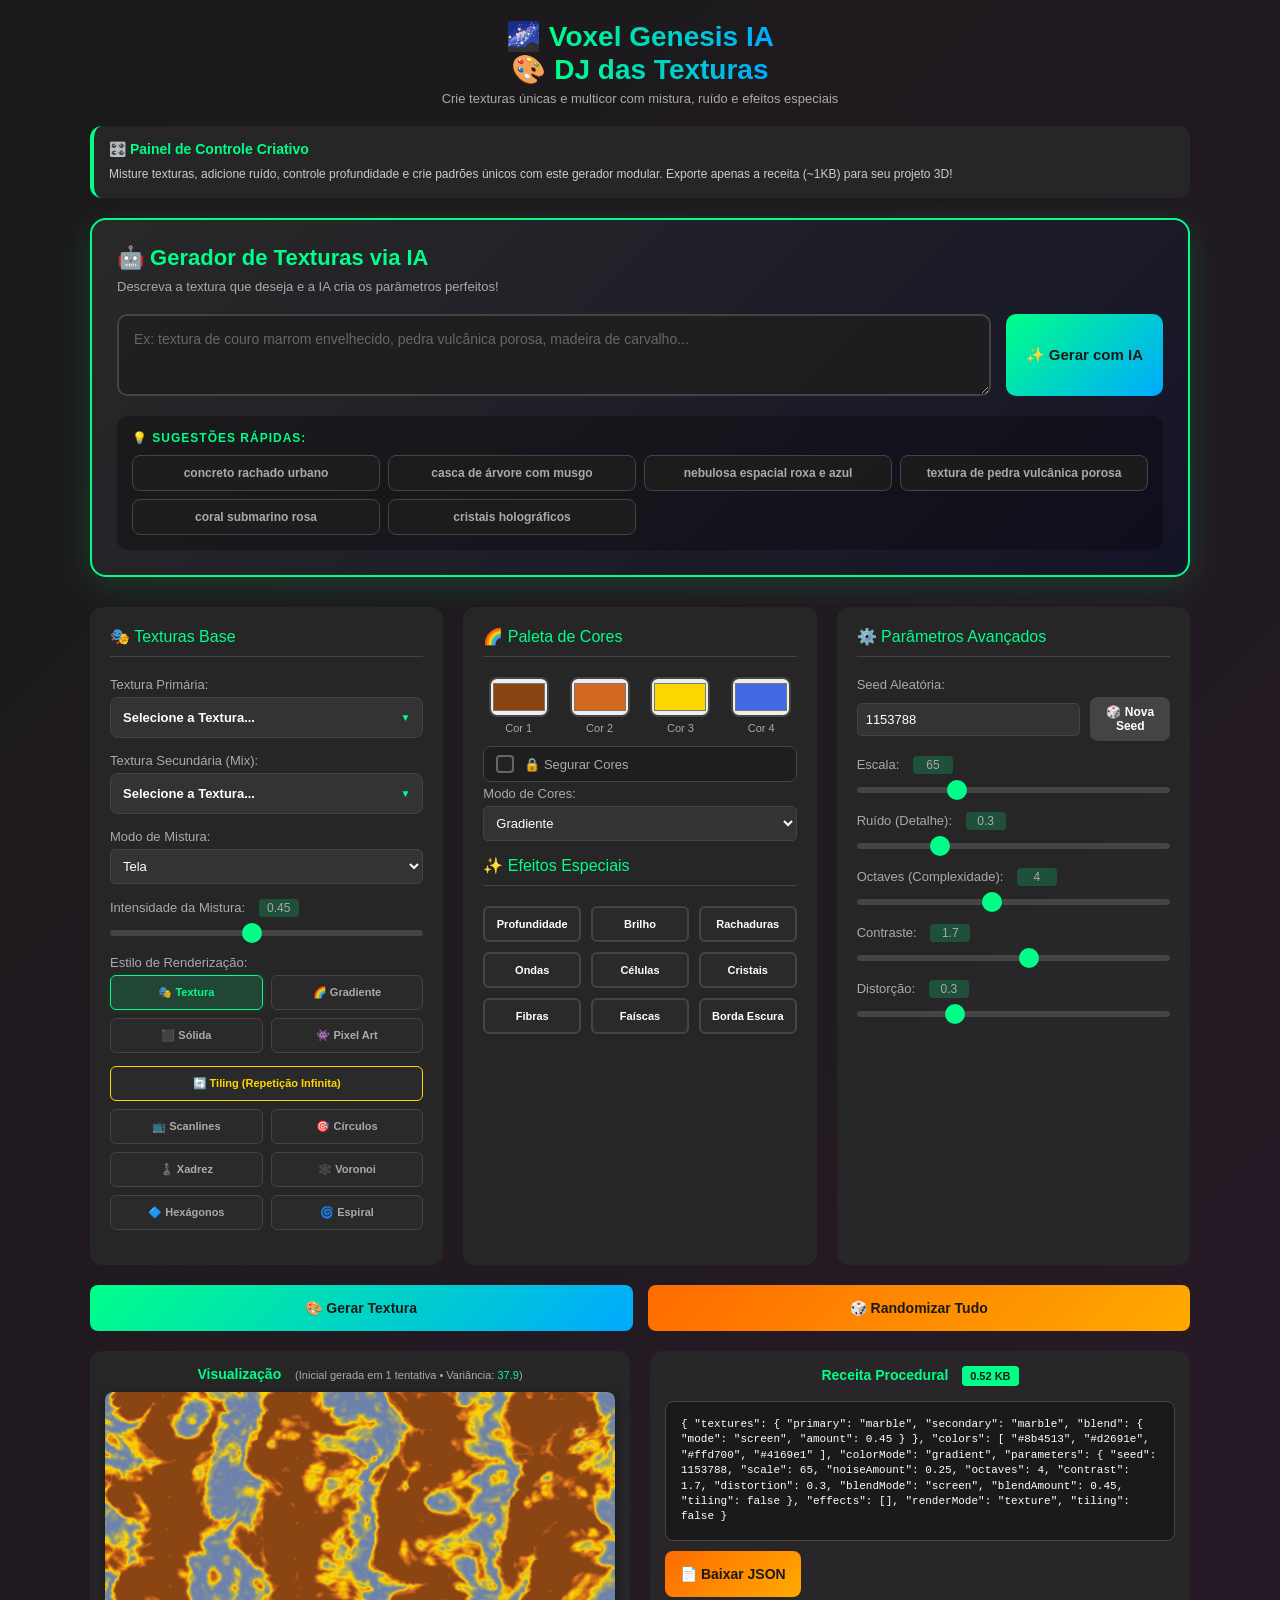
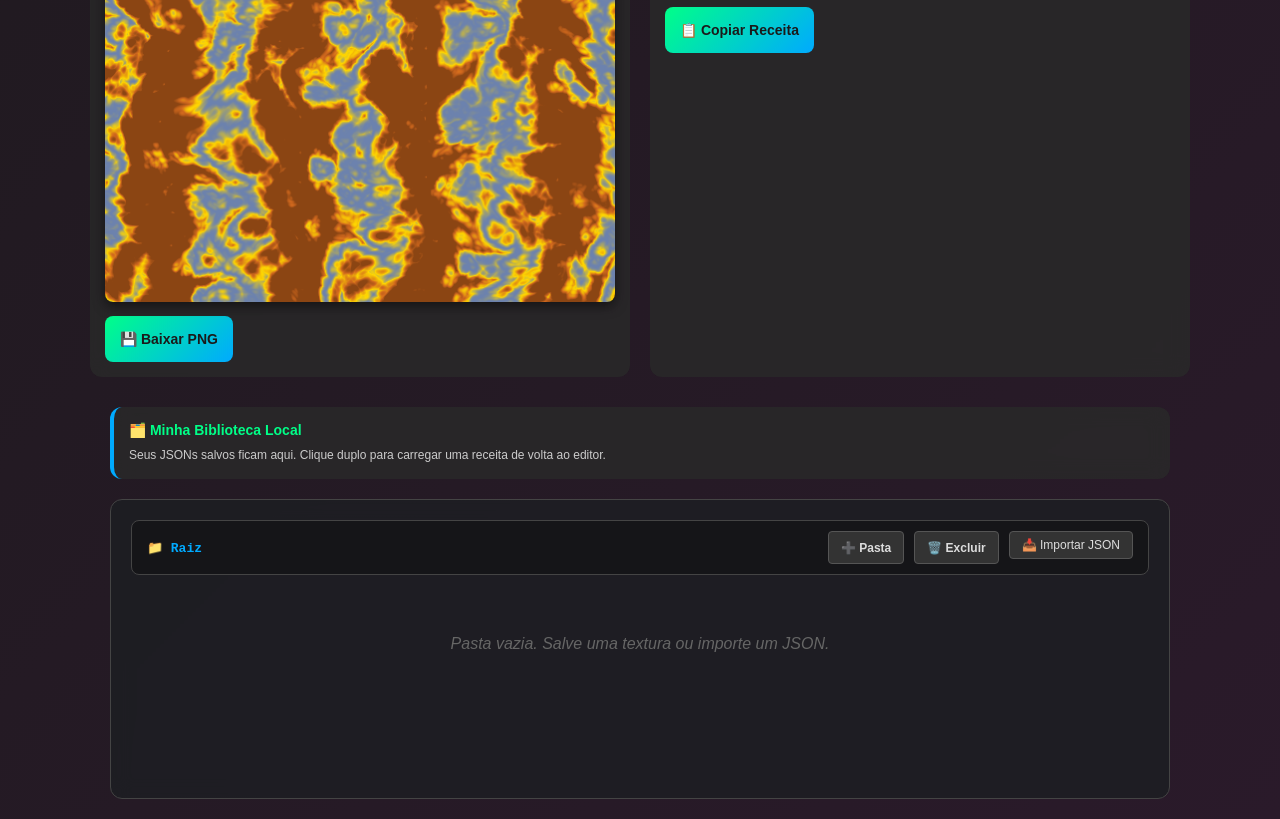
<file: texturas_gerar.html>
<!DOCTYPE html>
<html lang="pt-BR">
<head>
    <meta charset="UTF-8">
    <meta name="viewport" content="width=device-width, initial-scale=1.0">
	<link rel="stylesheet" href="texturas/css/texturas.css">
	<link rel="stylesheet" href="texturas/css/ai_section.css">
    <title>🎨 DJ das Texturas - 🌌 Voxel Genesis IA</title>
</head>
<body>
    <div class="container">
        <h1>
			🌌 <span class="title-gradient">Voxel Genesis IA</span><br>
			🎨 <span class="title-gradient">DJ das Texturas</span>
		</h1>
        <p class="subtitle">Crie texturas únicas e multicor com mistura, ruído e efeitos especiais</p>

        <div class="info-box">
            <h3>🎛️ Painel de Controle Criativo</h3>
            <p>Misture texturas, adicione ruído, controle profundidade e crie padrões únicos com este gerador modular. Exporte apenas a receita (~1KB) para seu projeto 3D!</p>
        </div>

        <!-- 🤖 NOVA SEÇÃO: Geração via IA -->
        <div class="ai-section">
            <div class="ai-header">
                <h2>🤖 Gerador de Texturas via IA</h2>
                <p>Descreva a textura que deseja e a IA cria os parâmetros perfeitos!</p>
            </div>

            <div class="ai-input-container">
                <textarea 
                    id="aiPromptInput" 
                    placeholder="Ex: textura de couro marrom envelhecido, pedra vulcânica porosa, madeira de carvalho..."
                    rows="3"
                ></textarea>
                <button id="generateAiBtn" class="ai-generate-btn">
                    ✨ Gerar com IA
                </button>
            </div>

            <div class="ai-suggestions">
                <p class="suggestions-label">💡 Sugestões rápidas:</p>
                <div class="suggestions-grid" id="suggestionsGrid">
                    <!-- Preenchido por JavaScript -->
                </div>
            </div>

            <div id="aiStatus" class="ai-status hidden">
                <!-- Status da geração -->
            </div>
        </div>

        <div class="control-panels">
            <!-- Painel 1: Texturas Base -->
				 <div class="control-panel">
					<div class="section-title">🎭 Texturas Base</div>
					
					<div class="control-group">
						<label>Textura Primária:</label>
						<div class="custom-dropdown" id="dropdownPrimary">
							<button class="dropdown-toggle" onclick="toggleDropdown('dropdownPrimary')">
								<span id="labelPrimary">Selecione a Textura...</span>
								<span class="arrow">▼</span>
							</button>
							<div class="dropdown-content">
								<div class="texture-grid" id="primaryTextureGrid">
									</div>
							</div>
						</div>
					</div>
					
					<div class="control-group">
						<label>Textura Secundária (Mix):</label>
						<div class="custom-dropdown" id="dropdownSecondary">
							<button class="dropdown-toggle" onclick="toggleDropdown('dropdownSecondary')">
								<span id="labelSecondary">Selecione a Textura...</span>
								<span class="arrow">▼</span>
							</button>
							<div class="dropdown-content">
								<div class="texture-grid" id="secondaryTextureGrid">
									</div>
							</div>
						</div>
					</div>

					<div class="control-group">
						<label>Modo de Mistura:</label>
						<select id="blendMode">
							<option value="add">Adição</option>
							<option value="multiply">Multiplicar</option>
							<option value="screen">Tela</option>
							<option value="overlay">Sobrepor</option>
							<option value="difference">Diferença</option>
							<option value="noise">Ruído Aleatório</option>
						</select>
					</div>

					<div class="control-group">
						<label>Intensidade da Mistura: <span class="value-display" id="blendAmountValue">0.5</span></label>
						<input type="range" id="blendAmount" min="0" max="1" value="0.5" step="0.05">
					</div>
				
					<div class="control-group">
						<label>Estilo de Renderização:</label>
						<div class="render-modes-grid">
							<button class="render-mode-btn active" data-mode="texture" onclick="setRenderMode('texture')">
								🎭 Textura
							</button>
							
							<button class="render-mode-btn" data-mode="gradient" onclick="setRenderMode('gradient')">
								🌈 Gradiente
							</button>
							
							<button class="render-mode-btn" data-mode="solid" onclick="setRenderMode('solid')">
								⬛ Sólida
							</button>
							
							<button class="render-mode-btn" data-mode="pixel" onclick="setRenderMode('pixel')">
								👾 Pixel Art
							</button>

							<button id="tilingBtn" class="render-mode-btn" style="grid-column: span 2; margin-top: 5px; border-color: #ffd700; color: #ffd700;" onclick="toggleTiling()">
								🔄 Tiling (Repetição Infinita)
							</button>
							
							<button class="render-mode-btn" data-mode="scanlines" onclick="setRenderMode('scanlines')">
								📺 Scanlines
							</button>

							<button class="render-mode-btn" data-mode="circles" onclick="setRenderMode('circles')">
								🎯 Círculos
							</button>

							<button class="render-mode-btn" data-mode="checkerboard" onclick="setRenderMode('checkerboard')">
								♟️ Xadrez
							</button>

							<button class="render-mode-btn" data-mode="voronoi" onclick="setRenderMode('voronoi')">
								🕸️ Voronoi
							</button>

							<button class="render-mode-btn" data-mode="hexagons" onclick="setRenderMode('hexagons')">
								🔷 Hexágonos
							</button>

							<button class="render-mode-btn" data-mode="spiral" onclick="setRenderMode('spiral')">
								🌀 Espiral
							</button>
						</div>
					</div>	
			</div>

            <!-- Painel 2: Cores e Efeitos -->
            <div class="control-panel">
                <div class="section-title">🌈 Paleta de Cores</div>
                <div class="color-grid">
                    <div class="color-input-wrapper">
                        <input type="color" id="color1" value="#8B4513">
                        <span class="color-label">Cor 1</span>
                    </div>
                    <div class="color-input-wrapper">
                        <input type="color" id="color2" value="#D2691E">
                        <span class="color-label">Cor 2</span>
                    </div>
                    <div class="color-input-wrapper">
                        <input type="color" id="color3" value="#FFD700">
                        <span class="color-label">Cor 3</span>
                    </div>
                    <div class="color-input-wrapper">
                        <input type="color" id="color4" value="#4169E1">
                        <span class="color-label">Cor 4</span>
                    </div>
                </div>

                <!-- 🔒 SEGURAR CORES -->
                <label class="lock-colors-label" id="lockColorsLabel">
                    <input type="checkbox" id="lockColors">
                    <span class="lock-colors-checkmark"></span>
                    <span class="lock-colors-text">🔒 Segurar Cores</span>
                </label>

                <div class="control-group">
                    <label>Modo de Cores:</label>
                    <select id="colorMode">
                        <option value="gradient">Gradiente</option>
                        <option value="noise">Ruído Colorido</option>
                        <option value="bands">Faixas</option>
                        <option value="spots">Manchas</option>
                        <option value="rainbow">Arco-íris</option>
                    </select>
                </div>

                <div class="section-title">✨ Efeitos Especiais</div>
                <div class="effects-grid">
                    <button class="effect-btn" data-effect="depth">Profundidade</button>
                    <button class="effect-btn" data-effect="glow">Brilho</button>
                    <button class="effect-btn" data-effect="cracks">Rachaduras</button>
                    <button class="effect-btn" data-effect="waves">Ondas</button>
                    <button class="effect-btn" data-effect="cells">Células</button>
                    <button class="effect-btn" data-effect="crystals">Cristais</button>
                    <button class="effect-btn" data-effect="fibers">Fibras</button>
                    <button class="effect-btn" data-effect="sparks">Faíscas</button>
					<button class="effect-btn" data-effect="vignette">Borda Escura</button>
                </div>
            </div>

            <!-- Painel 3: Parâmetros -->
            <div class="control-panel">
                <div class="section-title">⚙️ Parâmetros Avançados</div>
                
                <div class="control-group">
                    <label>Seed Aleatória:</label>
                    <div class="seed-generator">
                        <input type="number" id="seed" value="12345" min="1" max="9999999">
                        <button id="randomSeedBtn" class="secondary-btn">🎲 Nova Seed</button>
                    </div>
                </div>

                <div class="control-group">
                    <label>Escala: <span class="value-display" id="scaleValue">50</span></label>
                    <input type="range" id="scale" min="5" max="200" value="50" step="5">
                </div>

                <div class="control-group">
                    <label>Ruído (Detalhe): <span class="value-display" id="noiseValue">0.3</span></label>
                    <input type="range" id="noiseAmount" min="0" max="1" value="0.3" step="0.05">
                </div>

                <div class="control-group">
                    <label>Octaves (Complexidade): <span class="value-display" id="octavesValue">4</span></label>
                    <input type="range" id="octaves" min="1" max="8" value="4" step="1">
                </div>

                <div class="control-group">
                    <label>Contraste: <span class="value-display" id="contrastValue">1.5</span></label>
                    <input type="range" id="contrast" min="0.1" max="3" value="1.5" step="0.1">
                </div>

                <div class="control-group">
                    <label>Distorção: <span class="value-display" id="distortionValue">0.2</span></label>
                    <input type="range" id="distortion" min="0" max="1" value="0.2" step="0.05">
                </div>
            </div>
        </div>

        <div class="action-buttons">
            <button id="generateBtn">
                🎨 Gerar Textura
            </button>
            <button id="randomizeBtn" class="secondary-btn">
                🎲 Randomizar Tudo
            </button>
        </div>

        <div class="canvas-container" id="canvasContainer" style="display: none;">
            <div class="canvas-wrapper">
                <h3 id="canvasTitle">Visualização da Textura</h3>
                <canvas id="previewCanvas"></canvas>
                <button id="downloadBtn" class="download-btn" style="margin-top: 10px;">
                    💾 Baixar PNG
                </button>
            </div>
            <div class="canvas-wrapper">
                <h3>Receita Procedural <span class="file-size" id="fileSize">0 KB</span></h3>
                <div class="json-preview" id="jsonPreview"></div>
                <button id="downloadJsonBtn" class="download-btn secondary-btn" style="margin-top: 10px;">
                    📄 Baixar JSON
                </button>
                <button id="copyJsonBtn" class="download-btn" style="margin-top: 10px;">
                    📋 Copiar Receita
                </button>
            </div>
        </div>
		
		<div class="biblioteca-section" style="margin-top: 30px;">
        <div class="info-box" style="border-left-color: #00aaff;">
            <h3>🗂️ Minha Biblioteca Local</h3>
            <p>Seus JSONs salvos ficam aqui. Clique duplo para carregar uma receita de volta ao editor.</p>
        </div>

        <div class="fs-container">
            <div class="fs-toolbar">
                <div class="fs-breadcrumbs" id="fsBreadcrumbs">📁 Raiz</div>
                <div class="fs-actions">
                    <button class="fs-btn" onclick="FileSystemTextures.createFolder()">➕ Pasta</button>
                    <button class="fs-btn danger" onclick="FileSystemTextures.deleteSelected()">🗑️ Excluir</button>
                    <label class="fs-btn import-btn">
                        📥 Importar JSON
                        <input type="file" id="fsImportInput" accept=".json" multiple onchange="FileSystemTextures.importFile(event)">
                    </label>
                </div>
            </div>
            
				<div class="fs-grid" id="fsGrid">
                <div class="fs-empty">Carregando biblioteca...</div>
            </div>
        </div>
    </div><!-- /.biblioteca-section -->

    </div><!-- /.container principal -->

   <script type="module" src="texturas/js/filesystem_texturas.js"></script>
   <script type="module" src="texturas/js/main.js"></script>
   <script>
    // Função para abrir/fechar o dropdown
    function toggleDropdown(id) {
        // Fecha todos os outros primeiro (opcional, para UI mais limpa)
        document.querySelectorAll('.custom-dropdown').forEach(d => {
            if(d.id !== id) d.classList.remove('active');
        });
        
        // Alterna o atual
        const dropdown = document.getElementById(id);
        dropdown.classList.toggle('active');
    }

    // Fecha o menu se clicar fora dele
    window.onclick = function(event) {
        if (!event.target.closest('.custom-dropdown')) {
            document.querySelectorAll('.custom-dropdown').forEach(d => {
                d.classList.remove('active');
            });
        }
    }

    // Lógica para atualizar o nome no botão quando escolher uma opção
    // Adicione um Event Listener delegado para pegar os cliques nos botões gerados dinamicamente
    document.addEventListener('click', function(e) {
        // Verifica se clicou em um botão de textura dentro de um dropdown
        const btn = e.target.closest('.texture-btn');
        if (btn) {
            const dropdown = btn.closest('.custom-dropdown');
            if (dropdown) {
                // Pega o texto/ícone do botão clicado
                const btnContent = btn.innerHTML; // Pega ícone e texto
                
                // Atualiza o label do botão principal
                const label = dropdown.querySelector('.dropdown-toggle span:first-child');
                // Limpa quebras de linha para ficar bonito no botão fechado
                label.innerHTML = btnContent.replace(/<br>/g, ' - '); 
                
                // Fecha o menu após selecionar
                dropdown.classList.remove('active');
            }
        }
    });
</script>
</body>
</html>
</file>
<file: texturas/css/texturas.css>
* {
            margin: 0;
            padding: 0;
            box-sizing: border-box;
        }

        body {
            font-family: -apple-system, BlinkMacSystemFont, 'Segoe UI', sans-serif;
            background: linear-gradient(135deg, #1a1a1a 0%, #2a1a2a 100%);
            color: #fff;
            padding: 20px;
            min-height: 100vh;
        }

        .container {
            max-width: 1100px;
            margin: 0 auto;
        }

		h1 {
			text-align: center;
			margin-bottom: 5px;
			font-size: 28px;
			color: #ffffff; /* Garante que os emojis fiquem visíveis e coloridos */
		}

		.title-gradient {
			background: linear-gradient(90deg, #00ff88, #00aaff);
			-webkit-background-clip: text;
			-webkit-text-fill-color: transparent;
			background-clip: text;
			display: inline-block; /* Ajuda na renderização correta do gradiente */
		}

        .subtitle {
            text-align: center;
            margin-bottom: 20px;
            font-size: 13px;
            color: #aaa;
        }

        .info-box {
            background: rgba(42, 42, 42, 0.8);
            padding: 15px;
            border-radius: 12px;
            margin-bottom: 20px;
            border-left: 4px solid #00ff88;
            backdrop-filter: blur(10px);
        }

        .info-box h3 {
            color: #00ff88;
            font-size: 14px;
            margin-bottom: 8px;
            display: flex;
            align-items: center;
            gap: 8px;
        }

        .info-box p {
            font-size: 12px;
            color: #ccc;
            line-height: 1.5;
        }

        /* Layout de três colunas para controles */
        .control-panels {
            display: grid;
            grid-template-columns: repeat(3, 1fr);
            gap: 20px;
            margin-bottom: 20px;
        }

        @media (max-width: 900px) {
            .control-panels {
                grid-template-columns: 2fr;
            }
        }

        .control-panel {
            background: rgba(42, 42, 42, 0.8);
            padding: 20px;
            border-radius: 12px;
            backdrop-filter: blur(10px);
        }

        .section-title {
            color: #00ff88;
            font-size: 16px;
            margin-bottom: 20px;
            padding-bottom: 10px;
            border-bottom: 1px solid #444;
            display: flex;
            align-items: center;
            gap: 8px;
        }

        .control-group {
            margin-bottom: 15px;
        }

        label {
            display: block;
            margin-bottom: 5px;
            font-size: 13px;
            color: #aaa;
        }

        input[type="range"] {
            width: 100%;
            height: 6px;
            background: #444;
            border-radius: 3px;
            outline: none;
            -webkit-appearance: none;
        }

        input[type="range"]::-webkit-slider-thumb {
            width: 20px;
            height: 20px;
            background: #00ff88;
            cursor: pointer;
            border-radius: 50%;
            -webkit-appearance: none;
        }

        .value-display {
            display: inline-block;
            background: rgba(0, 255, 136, 0.2);
            padding: 2px 8px;
            border-radius: 4px;
            font-size: 12px;
            margin-left: 10px;
            min-width: 40px;
            text-align: center;
        }

        /* Texturas */
        .texture-grid {
            display: grid;
            grid-template-columns: repeat(auto-fill, minmax(100px, 1fr));
            gap: 10px;
            margin-top: 15px;
        }

        .texture-btn {
            padding: 12px;
            background: #333;
            border: 2px solid #444;
            border-radius: 8px;
            color: #fff;
            cursor: pointer;
            transition: all 0.3s;
            font-size: 12px;
            text-align: center;
            display: flex;
            flex-direction: column;
            align-items: center;
            gap: 5px;
        }

        .texture-btn:hover {
            background: #444;
            border-color: #00ff88;
            transform: translateY(-2px);
        }

        .texture-btn.active {
            background: #00ff88;
            color: #1a1a1a;
            border-color: #00ff88;
            font-weight: bold;
        }

        /* Cores */
        .color-grid {
            display: grid;
            grid-template-columns: repeat(4, 1fr);
            gap: 10px;
            margin-top: 15px;
        }

        .color-input-wrapper {
            display: flex;
            flex-direction: column;
            align-items: center;
            gap: 5px;
        }

        input[type="color"] {
            width: 60px;
            height: 40px;
            border: 2px solid #444;
            border-radius: 8px;
            cursor: pointer;
            transition: all 0.3s;
        }

        input[type="color"]:hover {
            border-color: #00ff88;
            transform: scale(1.1);
        }

        .color-label {
            font-size: 11px;
            color: #aaa;
            text-align: center;
        }

        /* Botões */
        .action-buttons {
            display: grid;
            grid-template-columns: 1fr 1fr;
            gap: 15px;
            margin-bottom: 20px;
        }

        button {
            padding: 15px;
            background: linear-gradient(135deg, #00ff88, #00aaff);
            color: #1a1a1a;
            border: none;
            border-radius: 8px;
            font-size: 14px;
            font-weight: bold;
            cursor: pointer;
            transition: all 0.3s;
            display: flex;
            align-items: center;
            justify-content: center;
            gap: 8px;
        }

        button:hover {
            transform: translateY(-2px);
            box-shadow: 0 5px 15px rgba(0, 255, 136, 0.3);
        }

        .secondary-btn {
            background: linear-gradient(135deg, #ff6b00, #ffaa00);
        }

        .danger-btn {
            background: linear-gradient(135deg, #ff0066, #ff00aa);
        }

        /* Canvas */
        .canvas-container {
            display: grid;
            grid-template-columns: 1fr 1fr;
            gap: 20px;
            margin-bottom: 20px;
        }

        .canvas-wrapper {
            background: rgba(42, 42, 42, 0.8);
            padding: 15px;
            border-radius: 12px;
            backdrop-filter: blur(10px);
        }

        .canvas-wrapper h3 {
            margin-bottom: 10px;
            font-size: 14px;
            color: #00ff88;
            text-align: center;
        }

        canvas {
            width: 100%;
            height: auto;
            border-radius: 8px;
            background: #000;
            box-shadow: 0 4px 12px rgba(0,0,0,0.5);
        }

        /* JSON Preview */
        .json-preview {
            background: #1a1a1a;
            padding: 15px;
            border-radius: 8px;
            margin-top: 15px;
            font-family: 'Courier New', monospace;
            font-size: 11px;
            max-height: 250px;
            overflow-y: auto;
            border: 1px solid #444;
            line-height: 1.4;
        }

        .file-size {
            display: inline-block;
            background: #00ff88;
            color: #1a1a1a;
            padding: 4px 8px;
            border-radius: 4px;
            font-size: 11px;
            font-weight: bold;
            margin-left: 10px;
        }

        /* Controles específicos */
        .blend-controls {
            background: rgba(0, 0, 0, 0.3);
            padding: 10px;
            border-radius: 8px;
            margin-top: 10px;
        }

        .seed-generator {
            display: flex;
            gap: 10px;
            align-items: center;
        }

        #randomSeedBtn {
            padding: 8px 12px;
            font-size: 12px;
            background: #444;
            color: #fff;
        }

        input[type="number"], select {
            background: #333;
            border: 1px solid #444;
            color: #fff;
            padding: 8px;
            border-radius: 5px;
            width: 100%;
            font-size: 13px;
        }

        /* Efeitos especiais */
        .effects-grid {
            display: grid;
            grid-template-columns: repeat(3, 1fr);
            gap: 10px;
        }

        .effect-btn {
            padding: 10px;
            background: #2a2a2a;
            border: 2px solid #444;
            border-radius: 6px;
            color: #fff;
            cursor: pointer;
            transition: all 0.3s;
            font-size: 11px;
            text-align: center;
        }

        .effect-btn:hover {
            background: #333;
            border-color: #00ff88;
        }

        .effect-btn.active {
            background: #00ff88;
            color: #1a1a1a;
            border-color: #00ff88;
        }
		
	/* --- Estilos dos Novos Menus Toggle --- */

	.custom-dropdown {
		position: relative;
		width: 100%;
	}

	.dropdown-toggle {
		width: 100%;
		padding: 12px;
		background: #333;
		border: 1px solid #444;
		border-radius: 8px;
		color: #fff;
		cursor: pointer;
		display: flex;
		justify-content: space-between;
		align-items: center;
		font-size: 13px;
		transition: all 0.3s;
		text-align: left;
	}

	.dropdown-toggle:hover {
		border-color: #00ff88;
		background: #3a3a3a;
	}

	.dropdown-toggle .arrow {
		font-size: 10px;
		transition: transform 0.3s;
		color: #00ff88;
	}

	/* Estado ativo do botão */
	.custom-dropdown.active .dropdown-toggle {
		border-color: #00ff88;
		background: #2a2a2a;
		border-bottom-left-radius: 0;
		border-bottom-right-radius: 0;
	}

	.custom-dropdown.active .arrow {
		transform: rotate(180deg);
	}

	/* O conteúdo que abre/fecha */
	.dropdown-content {
		display: none; /* Escondido por padrão */
		position: absolute;
		top: 100%;
		left: 0;
		width: 100%;
		background: rgba(30, 30, 30, 0.95);
		border: 1px solid #444;
		border-top: none;
		border-bottom-left-radius: 8px;
		border-bottom-right-radius: 8px;
		padding: 10px;
		z-index: 100;
		backdrop-filter: blur(10px);
		box-shadow: 0 10px 20px rgba(0,0,0,0.5);
		max-height: 300px;
		overflow-y: auto;
	}

	/* Mostra o conteúdo quando a classe active é adicionada */
	.custom-dropdown.active .dropdown-content {
		display: block;
		animation: slideDown 0.2s ease-out;
	}

	@keyframes slideDown {
		from { opacity: 0; transform: translateY(-10px); }
		to { opacity: 1; transform: translateY(0); }
	}

	/* Ajuste no grid interno para caber melhor no menu */
	.dropdown-content .texture-grid {
		margin-top: 0;
		grid-template-columns: repeat(auto-fill, minmax(80px, 1fr)); /* Botões um pouco menores */
	}

	### 2. CSS (`css/texturas.css`)

	Adicione este estilo para criar uma grade de botões pequenos e bonitos que cabem naquele espaço.

	```css
	/* Estilos para os Botões de Renderização */
	.render-modes-grid {
		display: grid;
		grid-template-columns: repeat(3, 1fr); /* 2 colunas */
		gap: 8px;
		margin-top: 8px;
	}

	.render-mode-btn {
		padding: 8px 10px;
		background: #2a2a2a;
		border: 1px solid #444;
		border-radius: 6px;
		color: #aaa;
		font-size: 11px;
		cursor: pointer;
		transition: all 0.2s;
		text-align: center;
		display: flex;
		align-items: center;
		justify-content: center;
		gap: 5px;
	}

	.render-mode-btn:hover {
		background: #333;
		border-color: #00ff88;
		color: #fff;
	}

	/* Estado Ativo (Selecionado) */
	.render-mode-btn.active {
		background: rgba(0, 255, 136, 0.15);
		border-color: #00ff88;
		color: #00ff88;
		font-weight: bold;
		box-shadow: 0 0 10px rgba(0, 255, 136, 0.1);
	}
	
		/* =========================================
	   GRID DE MODOS DE RENDERIZAÇÃO (Correção)
	   ========================================= */

	.render-modes-grid {
		display: grid;
		/* Cria 2 colunas de tamanho igual */
		grid-template-columns: 1fr 1fr; 
		gap: 8px; /* Espaço entre os botões */
		margin-top: 5px;
	}

	.render-mode-btn {
		padding: 10px 5px; /* Mais compacto */
		background: #2a2a2a;
		border: 1px solid #444;
		border-radius: 6px;
		color: #aaa;
		font-size: 11px; /* Fonte levemente menor para caber */
		cursor: pointer;
		transition: all 0.2s;
		display: flex;
		align-items: center;
		justify-content: center;
		gap: 5px;
		text-align: center;
	}

	.render-mode-btn:hover {
		background: #333;
		border-color: #00ff88;
		color: #fff;
	}

	.render-mode-btn.active {
		background: rgba(0, 255, 136, 0.15);
		border-color: #00ff88;
		color: #00ff88;
		font-weight: bold;
		box-shadow: 0 0 8px rgba(0, 255, 136, 0.1);
	}
	
	/* =========================================
   FILE SYSTEM (Biblioteca Local)
   ========================================= */

	.fs-container {
		background: rgba(30, 30, 35, 0.95);
		border: 1px solid #444;
		border-radius: 12px;
		padding: 20px;
		min-height: 300px;
		display: flex;
		flex-direction: column;
		gap: 15px;
		backdrop-filter: blur(10px);
	}

	.fs-toolbar {
		display: flex;
		justify-content: space-between;
		align-items: center;
		background: rgba(0,0,0,0.3);
		padding: 10px 15px;
		border-radius: 8px;
		border: 1px solid #444;
	}

	.fs-breadcrumbs {
		font-family: monospace;
		color: #00aaff;
		cursor: pointer;
		font-weight: bold;
	}

	.fs-breadcrumbs:hover { text-decoration: underline; }

	.fs-actions {
		display: flex;
		gap: 10px;
	}

	.fs-btn {
		padding: 6px 12px;
		font-size: 12px;
		background: #333;
		border: 1px solid #555;
		color: #ddd;
		border-radius: 4px;
		cursor: pointer;
		transition: all 0.2s;
		min-width: auto; /* Override do botão padrão */
		height: auto;
	}

	.fs-btn:hover { background: #444; border-color: #fff; transform: none; box-shadow: none; }
	.fs-btn.danger:hover { background: #500; border-color: #f55; }

	.import-btn { position: relative; overflow: hidden; display: flex; align-items: center; }
	.import-btn input { position: absolute; opacity: 0; width: 100%; height: 100%; cursor: pointer; }

	/* Grid de Arquivos */
	.fs-grid {
		display: grid;
		grid-template-columns: repeat(auto-fill, minmax(100px, 1fr));
		gap: 15px;
		flex: 1;
		overflow-y: auto;
		padding: 5px;
	}

	.fs-item {
		display: flex;
		flex-direction: column;
		align-items: center;
		gap: 8px;
		padding: 10px;
		border-radius: 8px;
		cursor: pointer;
		transition: background 0.2s;
		border: 1px solid transparent;
	}

	.fs-item:hover { background: rgba(255,255,255,0.05); }
	.fs-item.selected { background: rgba(0, 170, 255, 0.15); border-color: #00aaff; }

	.fs-thumbnail {
		width: 64px;
		height: 64px;
		display: flex;
		align-items: center;
		justify-content: center;
		font-size: 32px;
		background: rgba(0,0,0,0.3);
		border-radius: 8px;
		overflow: hidden;
	}

	.fs-thumbnail canvas {
		width: 100%;
		height: 100%;
		object-fit: cover;
	}

	.fs-name {
		font-size: 11px;
		text-align: center;
		color: #ccc;
		word-break: break-word;
		max-width: 100%;
		line-height: 1.3;
	}

	.fs-empty {
		grid-column: 1 / -1;
		text-align: center;
		color: #666;
		padding: 40px;
		font-style: italic;
	}
/* =====================================================
   📚 Biblioteca Local — substitui .container aninhado
   ===================================================== */
.biblioteca-section {
    max-width: 1200px;
    margin: 30px auto 0;
    padding: 0 20px;
}

/* =====================================================
   🔒 SEGURAR CORES — Checkbox customizado
   ===================================================== */
.lock-colors-label {
    display: flex;
    align-items: center;
    gap: 10px;
    margin: 12px 0 4px 0;
    cursor: pointer;
    user-select: none;
    padding: 8px 12px;
    border-radius: 8px;
    border: 1px solid #444;
    background: rgba(0, 0, 0, 0.2);
    transition: all 0.2s;
}

.lock-colors-label:hover {
    border-color: #ffd700;
    background: rgba(255, 215, 0, 0.05);
}

/* Esconde o checkbox nativo */
.lock-colors-label input[type="checkbox"] {
    display: none;
}

/* Caixinha customizada */
.lock-colors-checkmark {
    width: 18px;
    height: 18px;
    min-width: 18px;
    border: 2px solid #666;
    border-radius: 4px;
    background: #222;
    display: flex;
    align-items: center;
    justify-content: center;
    transition: all 0.2s;
    position: relative;
}

/* Tick quando marcado */
.lock-colors-label input:checked ~ .lock-colors-checkmark {
    background: #ffd700;
    border-color: #ffd700;
}

.lock-colors-label input:checked ~ .lock-colors-checkmark::after {
    content: '✓';
    color: #1a1a1a;
    font-size: 12px;
    font-weight: bold;
    line-height: 1;
}

.lock-colors-text {
    font-size: 13px;
    color: #aaa;
    transition: color 0.2s;
}

/* Texto fica dourado quando ativo */
.lock-colors-label input:checked ~ .lock-colors-checkmark ~ .lock-colors-text {
    color: #ffd700;
    font-weight: bold;
}

/* Estado ativo: borda dourada no painel todo */
#lockColorsLabel.locked {
    border-color: #ffd700;
    background: rgba(255, 215, 0, 0.1);
    box-shadow: 0 0 10px rgba(255, 215, 0, 0.15);
}

/* Cor inputs ficam com borda dourada quando travados */
.colors-locked .color-input-wrapper input[type="color"] {
    border-color: #ffd700 !important;
    box-shadow: 0 0 6px rgba(255, 215, 0, 0.4);
}
</file>
<file: texturas/css/ai_section.css>
/* ====================================================================
   🤖 SEÇÃO DE IA - ESTILOS
   ==================================================================== */

.ai-section {
    background: linear-gradient(135deg, rgba(42, 42, 42, 0.95), rgba(20, 20, 40, 0.95));
    border: 2px solid #00ff88;
    border-radius: 16px;
    padding: 25px;
    margin-bottom: 30px;
    backdrop-filter: blur(15px);
    box-shadow: 0 8px 32px rgba(0, 255, 136, 0.15);
}

.ai-header h2 {
    color: #00ff88;
    font-size: 22px;
    margin-bottom: 8px;
    display: flex;
    align-items: center;
    gap: 10px;
}

.ai-header p {
    color: #aaa;
    font-size: 13px;
    margin-bottom: 20px;
}

/* Campo de Input */
.ai-input-container {
    display: flex;
    gap: 15px;
    margin-bottom: 20px;
}

#aiPromptInput {
    flex: 1;
    background: rgba(30, 30, 30, 0.8);
    border: 2px solid #444;
    border-radius: 10px;
    padding: 15px;
    color: #fff;
    font-family: inherit;
    font-size: 14px;
    resize: vertical;
    min-height: 80px;
    transition: all 0.3s;
}

#aiPromptInput:focus {
    outline: none;
    border-color: #00ff88;
    box-shadow: 0 0 15px rgba(0, 255, 136, 0.3);
}

#aiPromptInput::placeholder {
    color: #666;
}

.ai-generate-btn {
    min-width: 140px;
    height: auto;
    background: linear-gradient(135deg, #00ff88, #00aaff);
    color: #1a1a1a;
    border: none;
    border-radius: 10px;
    font-size: 15px;
    font-weight: bold;
    cursor: pointer;
    transition: all 0.3s;
    display: flex;
    align-items: center;
    justify-content: center;
    gap: 8px;
    padding: 15px 20px;
}

.ai-generate-btn:hover {
    transform: translateY(-3px);
    box-shadow: 0 8px 25px rgba(0, 255, 136, 0.4);
}

.ai-generate-btn:disabled {
    background: #444;
    color: #666;
    cursor: not-allowed;
    transform: none;
}

/* Sugestões */
.ai-suggestions {
    background: rgba(0, 0, 0, 0.3);
    border-radius: 10px;
    padding: 15px;
}

.suggestions-label {
    color: #00ff88;
    font-size: 12px;
    font-weight: bold;
    margin-bottom: 10px;
    text-transform: uppercase;
    letter-spacing: 1px;
}

.suggestions-grid {
    display: grid;
    grid-template-columns: repeat(auto-fit, minmax(200px, 1fr));
    gap: 8px;
}

.suggestion-btn {
    background: rgba(30, 30, 30, 0.8);
    border: 1px solid #444;
    border-radius: 8px;
    padding: 10px 15px;
    color: #aaa;
    font-size: 12px;
    cursor: pointer;
    transition: all 0.2s;
    text-align: left;
}

.suggestion-btn:hover {
    background: rgba(0, 255, 136, 0.1);
    border-color: #00ff88;
    color: #fff;
    transform: translateX(5px);
}

/* Status de Geração */
.ai-status {
    margin-top: 15px;
    padding: 12px 18px;
    border-radius: 8px;
    font-size: 13px;
    font-weight: 500;
    display: flex;
    align-items: center;
    gap: 10px;
    animation: slideIn 0.3s ease-out;
}

.ai-status.hidden {
    display: none;
}

.ai-status.info {
    background: rgba(0, 170, 255, 0.15);
    border: 1px solid #00aaff;
    color: #00aaff;
}

.ai-status.success {
    background: rgba(0, 255, 136, 0.15);
    border: 1px solid #00ff88;
    color: #00ff88;
}

.ai-status.error {
    background: rgba(255, 68, 68, 0.15);
    border: 1px solid #ff4444;
    color: #ff4444;
}

.ai-status.warning {
    background: rgba(255, 170, 0, 0.15);
    border: 1px solid #ffaa00;
    color: #ffaa00;
}

@keyframes slideIn {
    from {
        opacity: 0;
        transform: translateY(-10px);
    }
    to {
        opacity: 1;
        transform: translateY(0);
    }
}

/* Loading Animation */
.ai-generate-btn.loading::after {
    content: '';
    width: 16px;
    height: 16px;
    border: 2px solid #1a1a1a;
    border-top-color: transparent;
    border-radius: 50%;
    animation: spin 0.6s linear infinite;
}

@keyframes spin {
    to { transform: rotate(360deg); }
}

/* Responsivo */
@media (max-width: 768px) {
    .ai-input-container {
        flex-direction: column;
    }

    .ai-generate-btn {
        width: 100%;
        min-width: auto;
    }

    .suggestions-grid {
        grid-template-columns: 1fr;
    }
}
</file>
